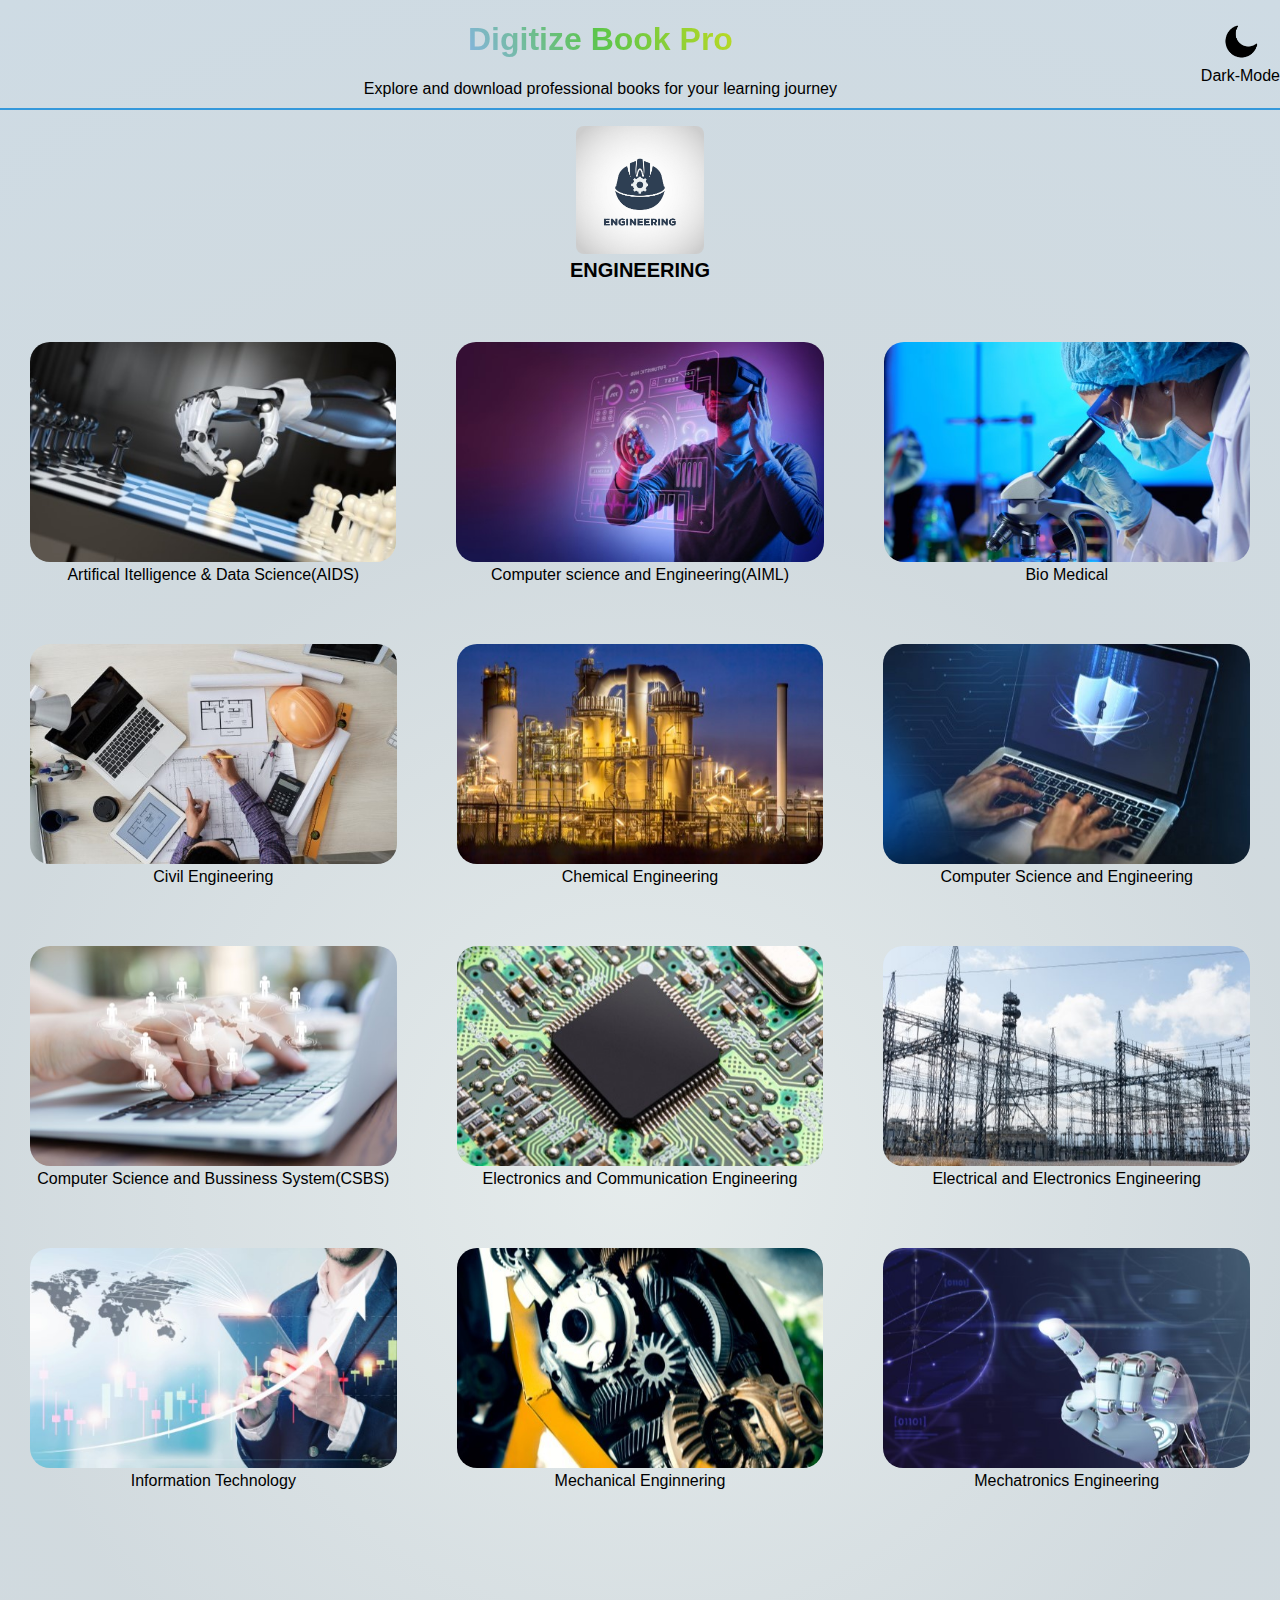
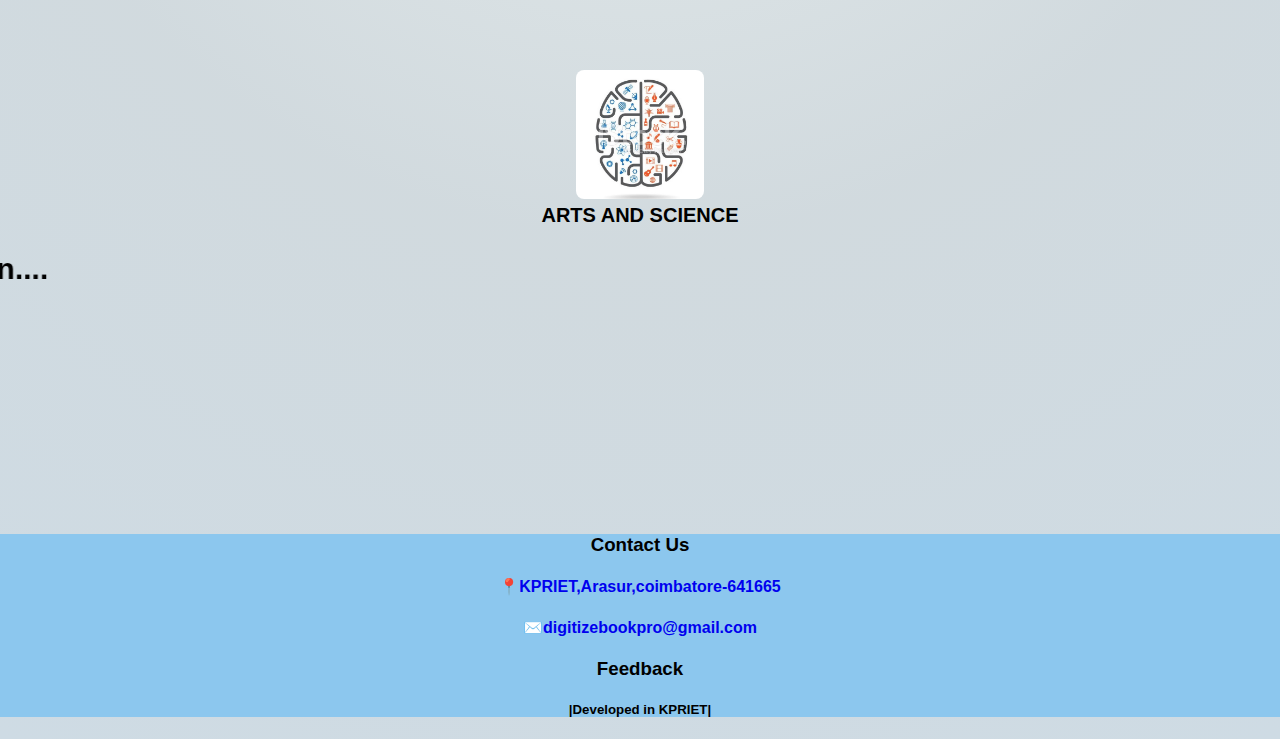
<file: index.html>
<!DOCTYPE html>
<html>
    <head>
        <meta charset="UTF-8">
        <meta name="viewport" content="width=device-width, initial-scale=1.0">
        <title>Educational Website</title>
        <link rel="icon" href="img/icon.jpg">
        <link rel="stylesheet" href="style.css">
    </head>

    <body>
        <div id="top">
            <a id="toggle_mode_anchor" onclick="toggle_black()"><img id="toggle_img" src="img/moon.png">
            <figcaption id="toggle_mode_caption">Dark-Mode</figcaption>
            </a>
            <h1 id="title"><span>Digitize Book Pro</span></h1>
            <p>Explore and download professional books for your learning journey</p>
        </div>  
        <div id="engineering">
            <img src="img/engineering logo.jpg" alt="Engineering logo" width="10%">  
            <figcaption>ENGINEERING</figcaption>
        </div>
        <div id="engineering_departments">
            <div id="column">
                <div id="photo">
                <a href="Navigation page/navigation.html" target="_blank"><img src="img/ai.jpg"></a>    
                <figcaption>Artifical Itelligence & Data Science(AIDS)</figcaption>
                </div>
                <div id="photo">
                <a href="Navigation page/navigation.html" target="_blank"><img src="img/aiml.jpg"></a>
                <figcaption>Computer science and Engineering(AIML)</figcaption>
                </div>
                <div id="photo">
                <a href="Navigation page/navigation.html" target="_blank"><img src="img/bm.jpg"></a>
                <figcaption>Bio Medical</figcaption>
                </div>
            </div>
            <div id="column">
                <div id="photo">
                <a href="Navigation page/navigation.html" target="_blank"><img src="img/ce.jpg"></a>
                <figcaption>Civil Engineering</figcaption>
                </div>
                <div id="photo">
                <a href="Navigation page/navigation.html" target="_blank"><img src="img/ch.jpg"></a>
                <figcaption>Chemical Engineering</figcaption>
                </div>
                <div id="photo">
                <a href="Navigation page/navigation.html" target="_blank"><img src="img/cs.jpg"></a>
                <figcaption>Computer Science and Engineering</figcaption>
                </div>
            </div>
            <div id="column">
                <div id="photo">
                <a href="Navigation page/navigation.html" target="_blank"><img src="img/csbs.jpg"></a>
                <figcaption>Computer Science and Bussiness System(CSBS)</figcaption>
                </div>
                <div id="photo">
                <a href="Navigation page/navigation.html" target="_blank"><img src="img/ec.jpg"></a>
                <figcaption>Electronics and Communication Engineering</figcaption>
                </div>
                <div id="photo">
                <a href="Navigation page/navigation.html" target="_blank"><img src="img/ee.jpg"></a>
                <figcaption>Electrical and Electronics Engineering</figcaption>
                </div>
            </div>
            <div id="column">
                <div id="photo">
                <a href="Navigation page/navigation.html" target="_blank"><img src="img/it.jpg"></a>
                <figcaption>Information Technology</figcaption>
                </div>
                <div id="photo">
                <a href="Navigation page/navigation.html" target="_blank"><img src="img/me.jpg"></a>
                <figcaption>Mechanical Enginnering</figcaption>
                </div>
                <div id="photo">
                <a href="Navigation page/navigation.html" target="_blank"><img src="img/mi.jpg"></a>
                <figcaption>Mechatronics Engineering</figcaption>
                </div>
            </div>
        </div>    
        <div id="arts">
            <img src="img/arts logo.jpg" alt="Arts and Science logo" width="10%">
            <figcaption>ARTS AND SCIENCE</figcaption>
            <marquee direction="right"><h2>Coming soon....</h2></marquee>  
        </div>
        <div id="bottom">
            <h3>Contact Us</h3>
            <a rel="link" href="https://maps.app.goo.gl/GRpDAGNm5w8PiXPR6" target="_blank"><h4>📍KPRIET,Arasur,coimbatore-641665</h4></a>
            <a rel="link" href="mailto:digitizebookpro@gmail.com" target="_blank"><h4>✉️digitizebookpro@gmail.com</h4></a>
            <a  id="feedback" onclick="popup_open()"><span><h3>Feedback</h3></span></a>
            <h5>|Developed in KPRIET|</h5>
        </div>
        <div id="black_background"></div>
        <div id="feedback_popup">
            <form method="post" action="https://formspree.io/f/xayroqqr">
                <label>Name</label><br>
                <input type="text" name="Name" placeholder="Full Name" required><br><br>
                <label>Email</label><br>
                <input type="email" name="Email" placeholder="Email adress" pattern=".+@gmail\.com" required><br><br>
                <label>Feedback</label><br>
                <textarea placeholder="Your message" name="Feedback Message" rows="4" required></textarea><br><br>
                <input type="submit" >
            </form>
            <a id="popup_close" onclick="popup_close()"><h3>Close</h3></a>        
        </div>
    <script src="script.js"></script>
    </body>
</html>
</file>
<file: style.css>
body{
    font-family: Arial, Helvetica, sans-serif;  
    background: radial-gradient(circle,#e6ecec,#cbd5dae1,#cedbe4 );
    text-align: center;
    align-items: center;
    width: auto;
    margin: 0px;
}
#title span{
    background:linear-gradient(60deg,#68a5ddb9,#41c028d0,#beda22);
    background-clip: text;
    color: transparent;
}
#top p{
    border-bottom: 2px solid#3498db;
    padding-bottom:10px;
}
#engineering{
    padding-bottom: 30px;
    font-size: 20px;
    font-weight: bold;
}
#engineering_departments{
    padding-bottom: 150px;
}
#column{
    display: inline-flex;
}
#arts{
    padding-bottom: 200px;
    font-size: 20px;
    font-weight: bold;
}
#photo{
    padding: 30px;
}
#photo img{
    border-radius: 20px;
    width: 100%;
}
#bottom{
    background-color: #8cc7ee;
}
#bottom a{
    text-decoration: none;
}
#photo img:hover{
    transition: 1.8s;
    opacity: 0.5;
    box-shadow: 0px 0px  80px black;
}
#toggle_img{
    width: 40px;
}
#toggle_mode_anchor{
    cursor: pointer;
    float: right;   
}
#engineering img{
    border-radius: 8px;
}
#arts img{
    border-radius: 8px;
}
#feedback{
    cursor: pointer;
}
#feedback h3:hover{ 
    background-color: #beda22;
}
#black_background{
    background-color: black;
    width: 100vw;
    height: 100vh;
    top: 0px;
    position:fixed;
    opacity: 0.8;
    display:none;
    z-index: 1;
}
#feedback_popup{
    background-color: white;
    color: black;
    width: 25%;
    left: 37.5%;
    bottom: 23%;
    position:sticky;
    z-index: 2;
    display:none;
    padding: 10px;
    border-radius: 30px;
}
#feedback_popup{
    font-size: 20px;
    font-weight: bold;
}
#popup_close{
    cursor: pointer;
}
</file>
